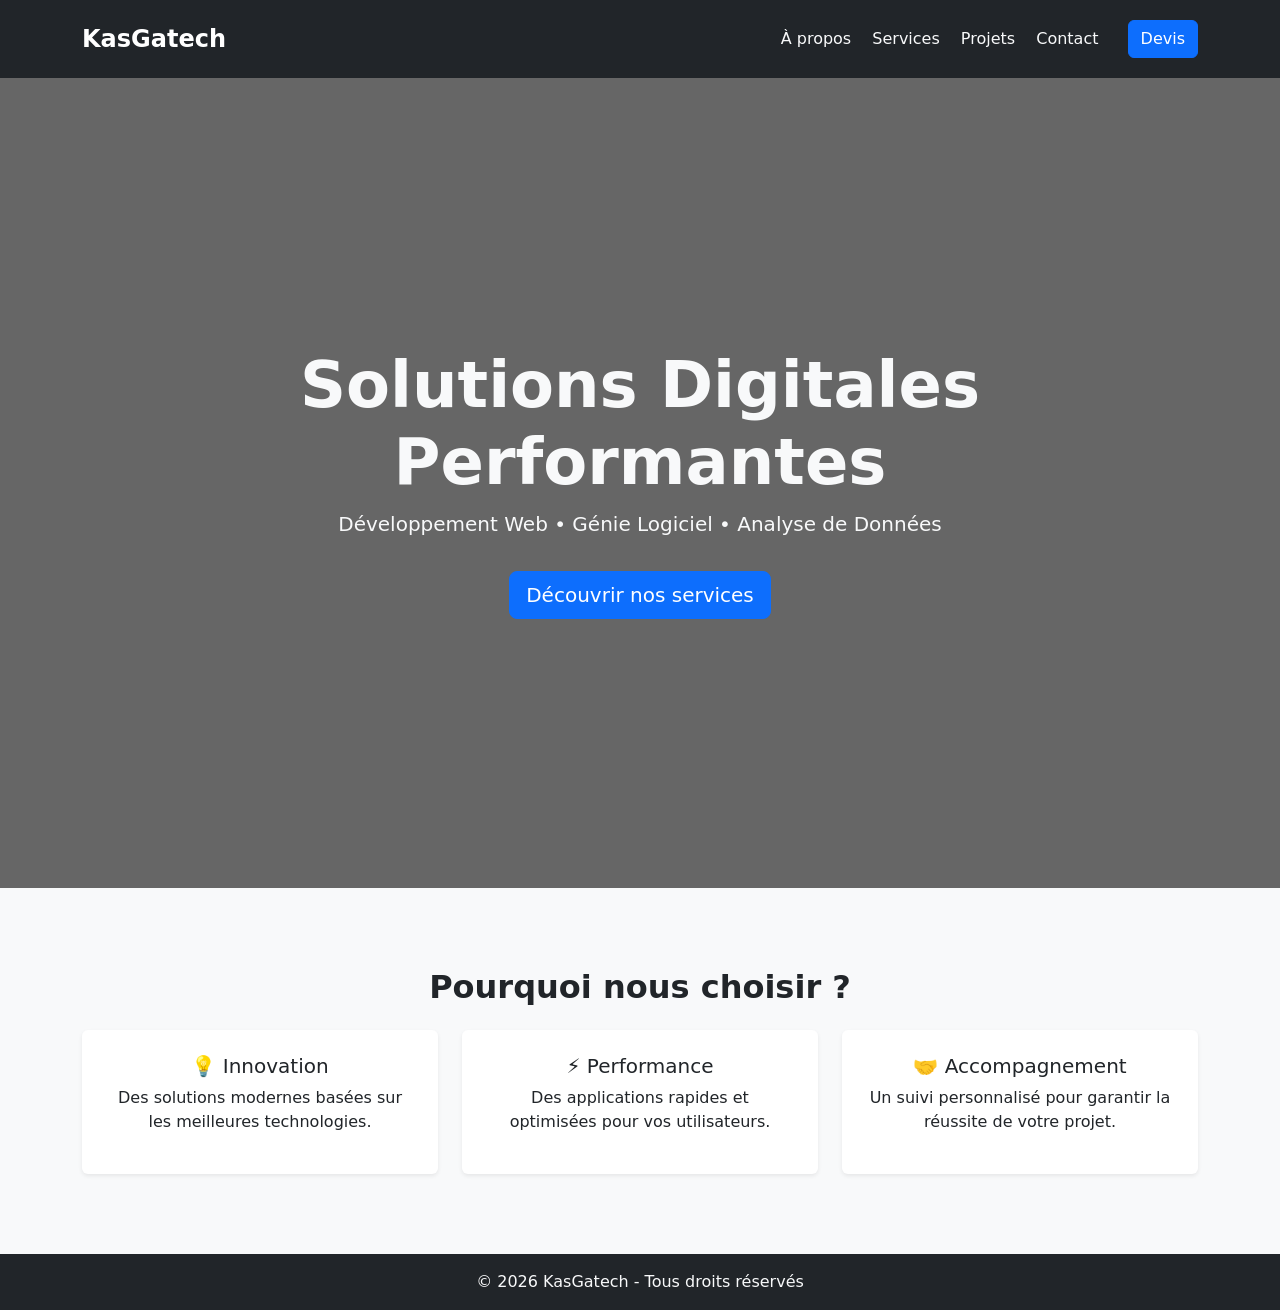
<file: index.html>
<!DOCTYPE html>
<html lang="fr">
<head>
<meta charset="UTF-8">
<meta name="viewport" content="width=device-width, initial-scale=1.0">
<title>KasGatech | Accueil</title>

<link href="https://cdn.jsdelivr.net/npm/bootstrap@5.3.2/dist/css/bootstrap.min.css" rel="stylesheet">

<style>
/* HERO AVEC IMAGE */
.hero {
  height: 90vh;
  background: linear-gradient(rgba(0,0,0,0.6), rgba(0,0,0,0.6)),
              url("https://images.unsplash.com/photo-1518770660439-4636190af475");
  background-size: cover;
  background-position: center;
}

/* ESPACEMENT SECTIONS */
section {
  padding: 80px 0;
}

/* CARD HOVER */
.card:hover {
  transform: translateY(-8px);
  transition: 0.3s;
}
</style>
</head>

<body>

<!-- NAVBAR -->
<nav class="navbar navbar-expand-lg navbar-dark bg-dark py-3">
  <div class="container">
    <a class="navbar-brand fw-bold fs-4" href="#">KasGatech</a>

    <div>
      <a class="nav-link d-inline text-light mx-2" href="about.html">À propos</a>
      <a class="nav-link d-inline text-light mx-2" href="services.html">Services</a>
      <a class="nav-link d-inline text-light mx-2" href="portfolio.html">Projets</a>
      <a class="nav-link d-inline text-light mx-2" href="contact.html">Contact</a>
      <a class="btn btn-primary ms-3" href="devis.html">Devis</a>
    </div>
  </div>
</nav>

<!-- HERO -->
<section class="hero d-flex align-items-center text-center text-light">
  <div class="container">
    <h1 class="display-3 fw-bold">Solutions Digitales Performantes</h1>
    <p class="lead">Développement Web • Génie Logiciel • Analyse de Données</p>
    <a href="services.html" class="btn btn-primary btn-lg mt-3">Découvrir nos services</a>
  </div>
</section>

<!-- INTRO -->
<section class="bg-light text-center">
  <div class="container">
    <h2 class="fw-bold mb-4">Pourquoi nous choisir ?</h2>

    <div class="row g-4">
      <div class="col-md-4">
        <div class="card p-4 shadow-sm border-0">
          <h5>💡 Innovation</h5>
          <p>Des solutions modernes basées sur les meilleures technologies.</p>
        </div>
      </div>

      <div class="col-md-4">
        <div class="card p-4 shadow-sm border-0">
          <h5>⚡ Performance</h5>
          <p>Des applications rapides et optimisées pour vos utilisateurs.</p>
        </div>
      </div>

      <div class="col-md-4">
        <div class="card p-4 shadow-sm border-0">
          <h5>🤝 Accompagnement</h5>
          <p>Un suivi personnalisé pour garantir la réussite de votre projet.</p>
        </div>
      </div>
    </div>
  </div>
</section>

<footer class="bg-dark text-light text-center py-3">
  © 2026 KasGatech - Tous droits réservés
</footer>

</body>
</html>
</file>
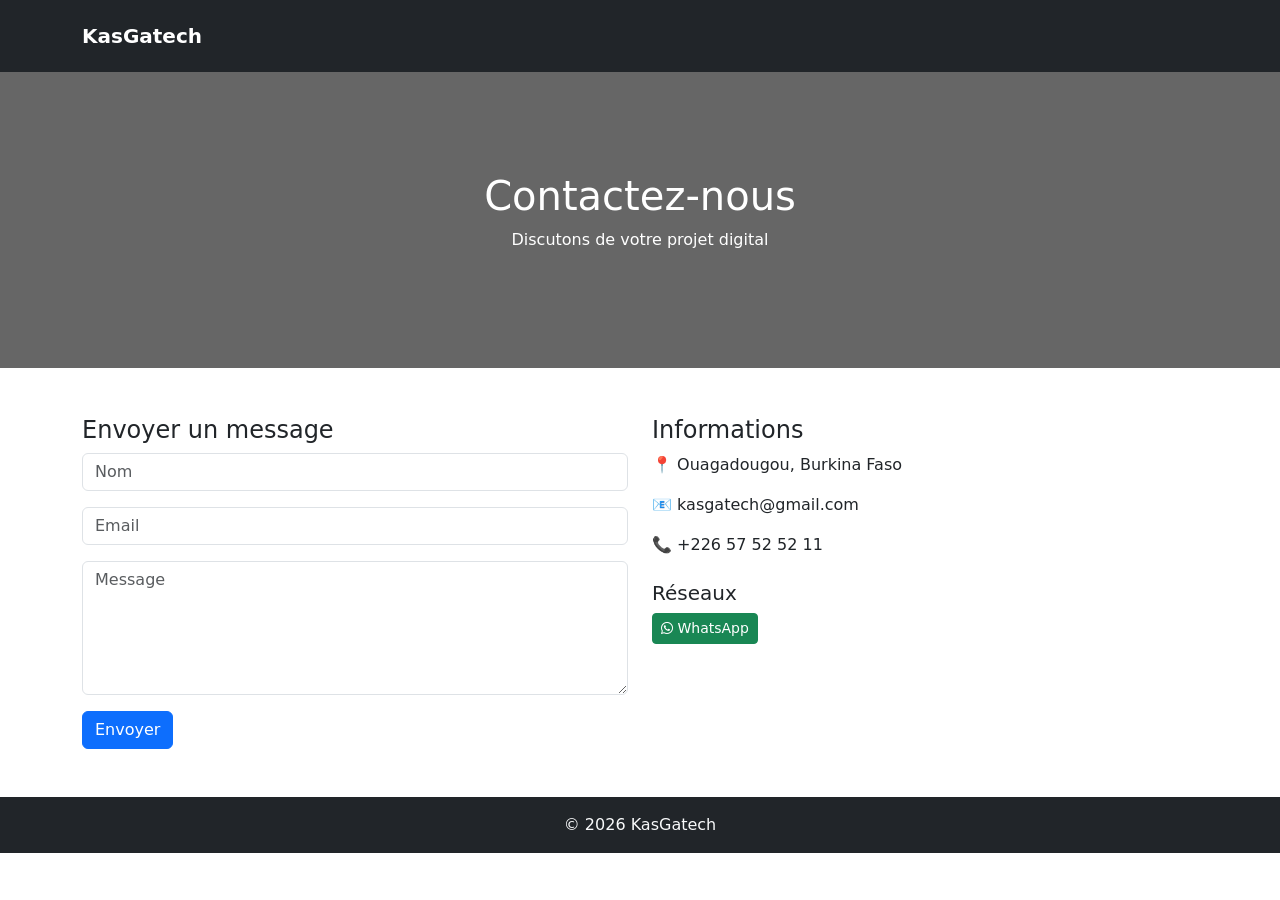
<file: contact.html>
<!DOCTYPE html>
<html lang="fr">
<head>
<meta charset="UTF-8">
<meta name="viewport" content="width=device-width, initial-scale=1.0">
<title>KasGatech | Contact</title>

<link href="https://cdn.jsdelivr.net/npm/bootstrap@5.3.2/dist/css/bootstrap.min.css" rel="stylesheet">
<link rel="stylesheet" href="https://cdnjs.cloudflare.com/ajax/libs/font-awesome/6.5.0/css/all.min.css">
<style>
.hero{
background: linear-gradient(rgba(0,0,0,0.6), rgba(0,0,0,0.6)),
            url("https://images.unsplash.com/photo-1521791136064-7986c2920216");
background-size:cover;
background-position:center;
color:white;
text-align:center;
padding:100px 0;
}
</style>
</head>

<body>

<nav class="navbar navbar-dark bg-dark py-3">
<div class="container">
<a class="navbar-brand fw-bold" href="index.html">KasGatech</a>
</div>
</nav>

<section class="hero">
<div class="container">
<h1>Contactez-nous</h1>
<p>Discutons de votre projet digital</p>
</div>
</section>

<section class="py-5">
<div class="container">
<div class="row">

<div class="col-md-6">
<h4>Envoyer un message</h4>
<form action="https://formsubmit.co/ kasgatech@gmail.com" method="POST">

<input type="text" name="nom" class="form-control mb-3" placeholder="Nom" required>

<input type="email" name="email" class="form-control mb-3" placeholder="Email" required>

<textarea name="message" class="form-control mb-3" rows="5" placeholder="Message" required></textarea>

<button class="btn btn-primary">Envoyer</button>

</form>
</div>

<div class="col-md-6">
<h4>Informations</h4>
<p>📍 Ouagadougou, Burkina Faso</p>
<p>📧 kasgatech@gmail.com</p>
<p>📞 +226 57 52 52 11</p>

<h5 class="mt-4">Réseaux</h5>
<a href="https://wa.me/22657525211" 
   class="btn btn-success btn-sm" 
   target="_blank">
   <i class="fa-brands fa-whatsapp"></i> WhatsApp
</a>
</div>

</div>
</div>
</section>

<footer class="bg-dark text-light text-center py-3">
© 2026 KasGatech
</footer>

</body>
</html>
</file>
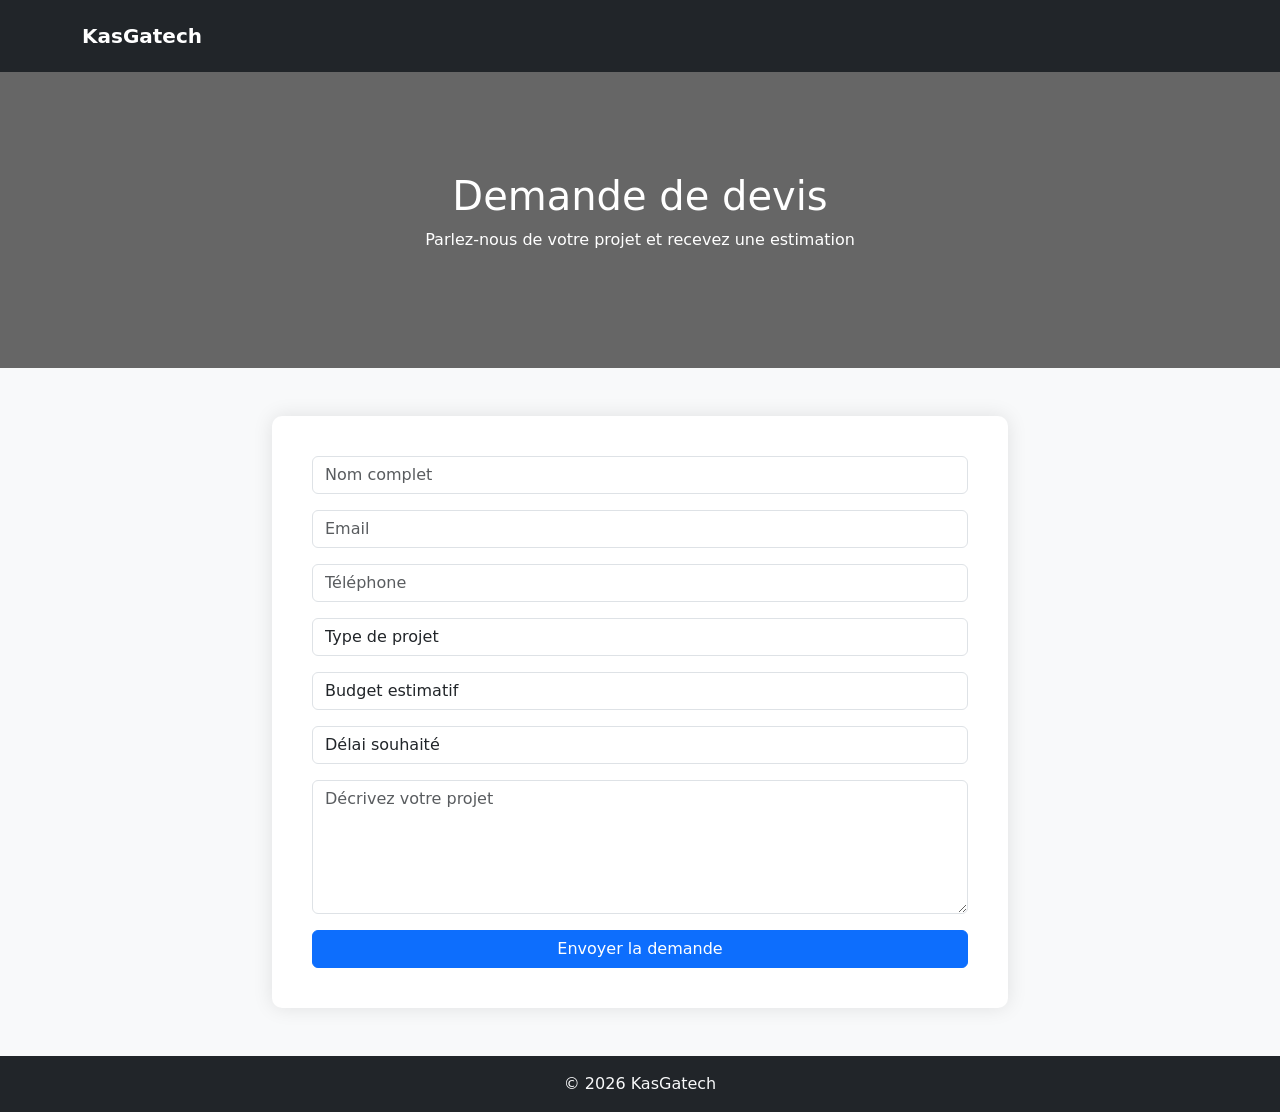
<file: devis.html>
<!DOCTYPE html>
<html lang="fr">
<head>
<meta charset="UTF-8">
<meta name="viewport" content="width=device-width, initial-scale=1.0">
<title>KasGatech | Demande de devis</title>

<link href="https://cdn.jsdelivr.net/npm/bootstrap@5.3.2/dist/css/bootstrap.min.css" rel="stylesheet">

<style>
.hero{
background: linear-gradient(rgba(0,0,0,0.6), rgba(0,0,0,0.6)),
            url("https://images.unsplash.com/photo-1554224155-6726b3ff858f");
background-size:cover;
background-position:center;
color:white;
text-align:center;
padding:100px 0;
}

.form-box{
background:white;
padding:40px;
border-radius:10px;
box-shadow:0 0 20px rgba(0,0,0,0.1);
}
</style>
</head>

<body>

<!-- NAVBAR -->
<nav class="navbar navbar-dark bg-dark py-3">
<div class="container">
<a class="navbar-brand fw-bold" href="index.html">KasGatech</a>
</div>
</nav>

<!-- HERO -->
<section class="hero">
<div class="container">
<h1>Demande de devis</h1>
<p>Parlez-nous de votre projet et recevez une estimation</p>
</div>
</section>

<!-- FORM -->
<section class="py-5 bg-light">
<div class="container">
<div class="row justify-content-center">
<div class="col-md-8">

<div class="form-box">

<form>

<!-- NOM -->
<input type="text" class="form-control mb-3" placeholder="Nom complet">

<!-- EMAIL -->
<input type="email" class="form-control mb-3" placeholder="Email">

<!-- TELEPHONE -->
<input type="text" class="form-control mb-3" placeholder="Téléphone">

<!-- TYPE PROJET -->
<select class="form-control mb-3">
<option>Type de projet</option>
<option>Site vitrine</option>
<option>E-commerce</option>
<option>Application web</option>
<option>Dashboard data</option>
<option>IA / Machine Learning</option>
</select>

<!-- BUDGET -->
<select class="form-control mb-3">
<option>Budget estimatif</option>
<option>- 100 000 FCFA</option>
<option>100 000 – 300 000 FCFA</option>
<option>300 000 – 600 000 FCFA</option>
<option>600 000+ FCFA</option>
</select>

<!-- DELAI -->
<select class="form-control mb-3">
<option>Délai souhaité</option>
<option>Urgent</option>
<option>1 mois</option>
<option>2–3 mois</option>
<option>Flexible</option>
</select>

<!-- MESSAGE -->
<textarea class="form-control mb-3" rows="5" placeholder="Décrivez votre projet"></textarea>

<button class="btn btn-primary w-100">Envoyer la demande</button>

</form>

</div>
</div>
</div>
</div>
</section>

<footer class="bg-dark text-light text-center py-3">
© 2026 KasGatech
</footer>

</body>
</html>
</file>
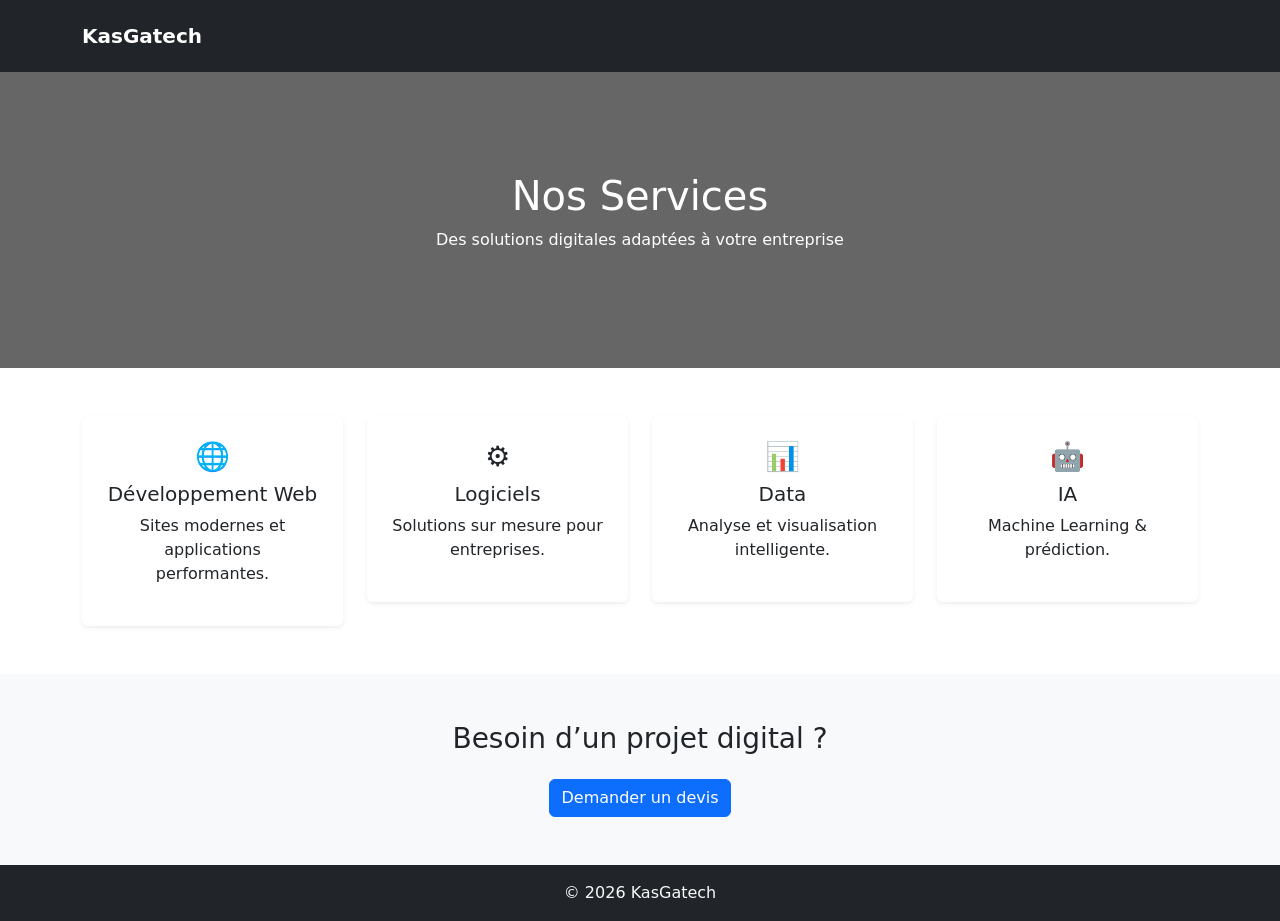
<file: services.html>
<!DOCTYPE html>
<html lang="fr">
<head>
<meta charset="UTF-8">
<meta name="viewport" content="width=device-width, initial-scale=1.0">
<title>KasGatech | Services</title>

<link href="https://cdn.jsdelivr.net/npm/bootstrap@5.3.2/dist/css/bootstrap.min.css" rel="stylesheet">

<style>
.hero{
background: linear-gradient(rgba(0,0,0,0.6), rgba(0,0,0,0.6)),
            url("https://images.unsplash.com/photo-1551434678-e076c223a692");
background-size:cover;
background-position:center;
color:white;
text-align:center;
padding:100px 0;
}

.card:hover{
transform:translateY(-6px);
transition:0.3s;
}
</style>
</head>

<body>

<nav class="navbar navbar-dark bg-dark py-3">
<div class="container">
<a class="navbar-brand fw-bold" href="index.html">KasGatech</a>
</div>
</nav>

<section class="hero">
<div class="container">
<h1>Nos Services</h1>
<p>Des solutions digitales adaptées à votre entreprise</p>
</div>
</section>

<section class="py-5">
<div class="container">
<div class="row g-4 text-center">

<div class="col-md-3">
<div class="card p-4 shadow-sm border-0">
<h3>🌐</h3>
<h5>Développement Web</h5>
<p>Sites modernes et applications performantes.</p>
</div>
</div>

<div class="col-md-3">
<div class="card p-4 shadow-sm border-0">
<h3>⚙️</h3>
<h5>Logiciels</h5>
<p>Solutions sur mesure pour entreprises.</p>
</div>
</div>

<div class="col-md-3">
<div class="card p-4 shadow-sm border-0">
<h3>📊</h3>
<h5>Data</h5>
<p>Analyse et visualisation intelligente.</p>
</div>
</div>

<div class="col-md-3">
<div class="card p-4 shadow-sm border-0">
<h3>🤖</h3>
<h5>IA</h5>
<p>Machine Learning & prédiction.</p>
</div>
</div>

</div>
</div>
</section>

<section class="bg-light text-center py-5">
<h3>Besoin d’un projet digital ?</h3>
<a href="contact.html" class="btn btn-primary mt-3">Demander un devis</a>
</section>

<footer class="bg-dark text-light text-center py-3">
© 2026 KasGatech
</footer>

</body>
</html>
</file>
